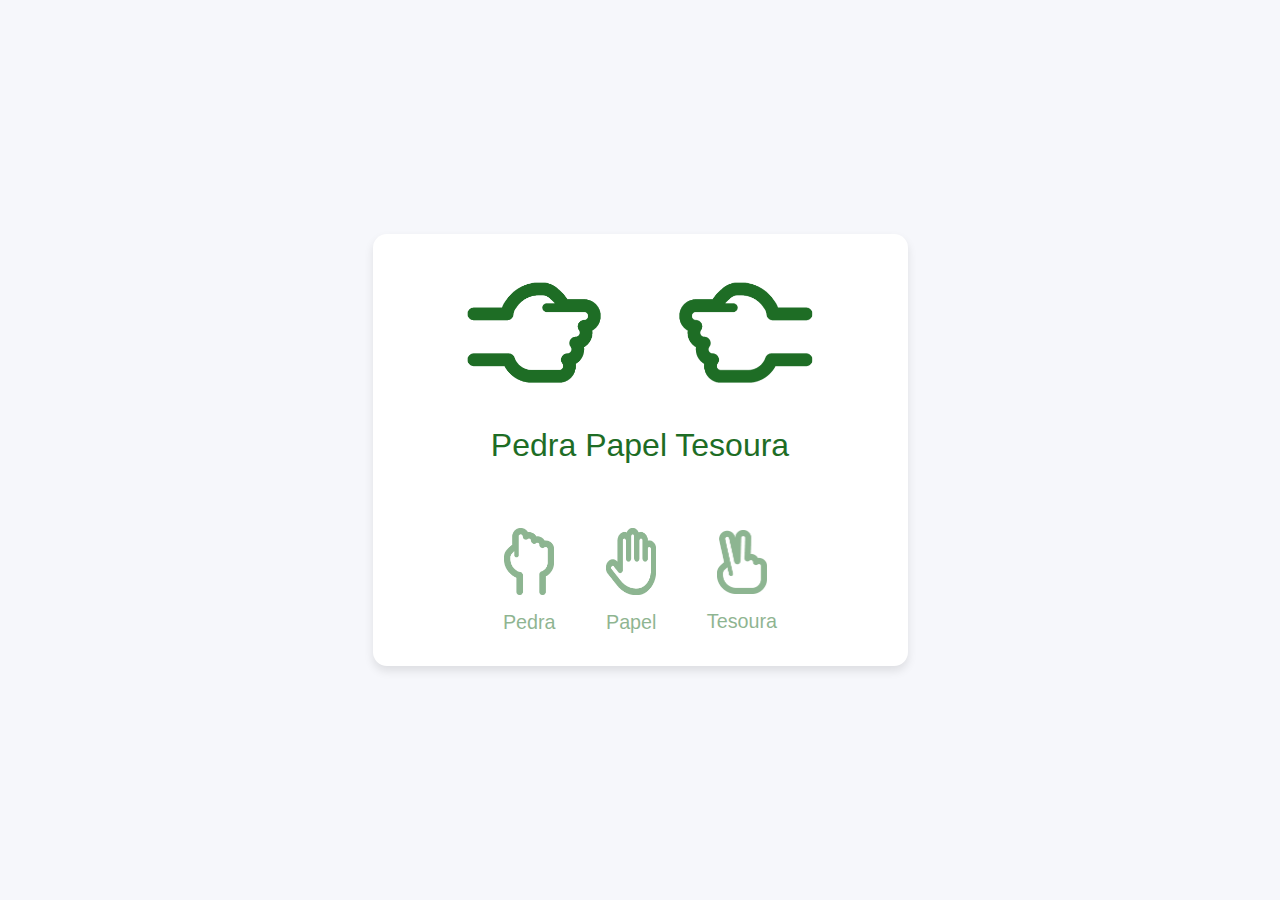
<file: index.html>
<!DOCTYPE html>
<html lang="pt-br">
<head>
  <meta charset="UTF-8" />
  <meta name="viewport" content="width=device-width, initial-scale=1.0" />
  <title>Pedra Papel Tesoura</title>
  <link rel="stylesheet" href="style.css" />
</head>
<body>
  <section class="container">
    <div class="campo_jogo">
        <div class="result_imagens">
            <span class="player_result">
                <img src="images/pedra.png" alt="escolha do player" />
            </span>
            <span class="bot_result">
                <img src="images/pedra.png" alt="escolha do bot" />
            </span>
        </div>
        <div class="resultado">Pedra Papel Tesoura</div>
    </div>

    <div class="opcoes">
        <span class="opcao">
            <img src="images/pedra.png" alt="Pedra imagem" />
            <p>Pedra</p>
        </span>
        <span class="opcao">
            <img src="images/papel.png" alt="Papel imagem" />
            <p>Papel</p>
        </span>
        <span class="opcao">
            <img src="images/tesoura.png" alt="Tesoura imagem" />
            <p>Tesoura</p>
        </span>
    </div>
</section>

  <script src="script.js" defer></script>
</body>
</html>
</file>
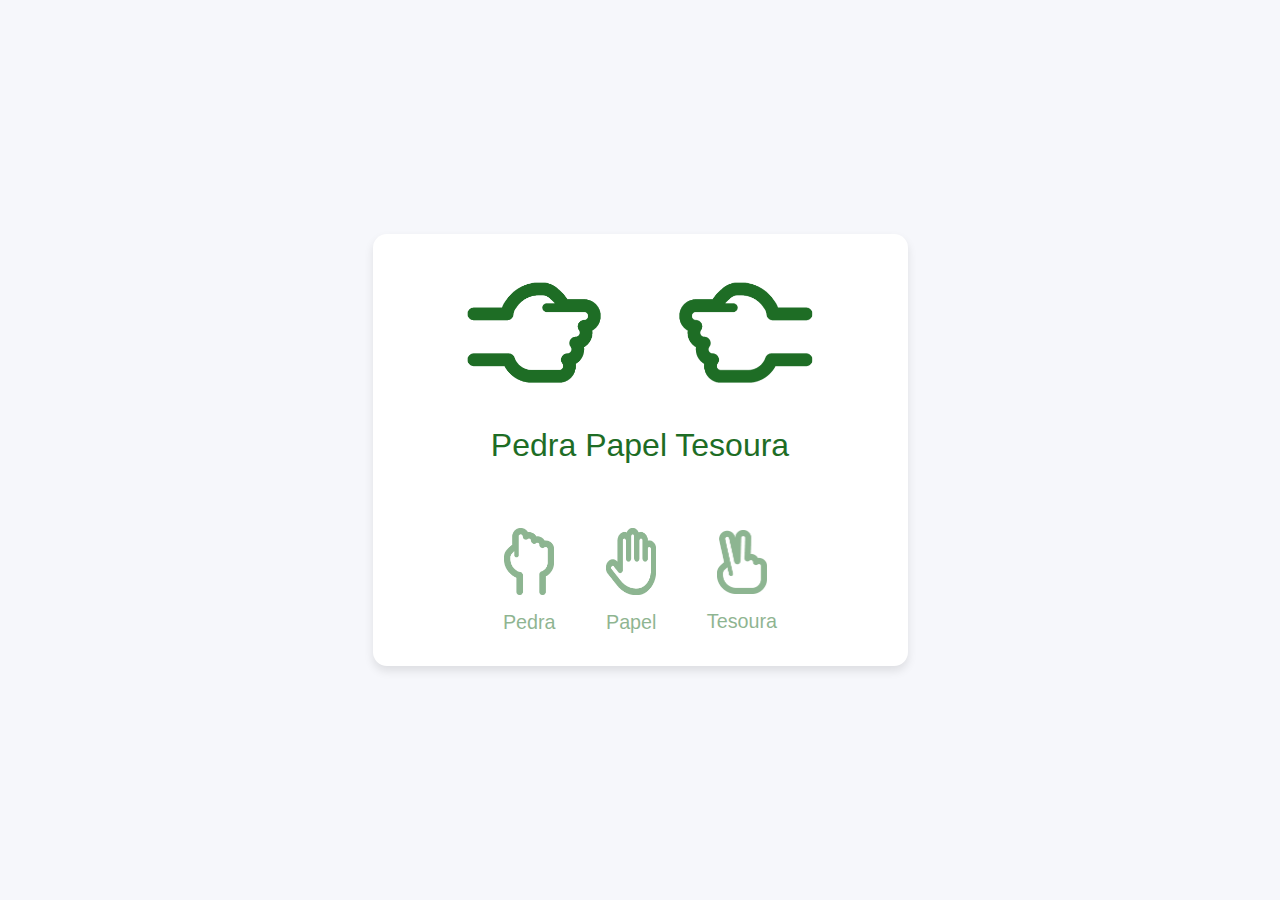
<file: Tic Tac Toe/index.html>
<!DOCTYPE html>
<html lang="pt-br">
<head>
  <meta charset="UTF-8" />
  <meta name="viewport" content="width=device-width, initial-scale=1.0" />
  <title>Pedra Papel Tesoura</title>
  <link rel="stylesheet" href="CSS/style.css" />
</head>
<body>
  <section class="container">
    <div class="campo_jogo">
        <div class="result_imagens">
            <span class="player_result">
                <img src="IMG/pedra.png" alt="escolha do player" />
            </span>
            <span class="bot_result">
                <img src="IMG/pedra.png" alt="escolha do bot" />
            </span>
        </div>
        <div class="resultado">Pedra Papel Tesoura</div>
    </div>

    <div class="opcoes">
        <span class="opcao">
            <img src="IMG/pedra.png" alt="Pedra imagem" />
            <p>Pedra</p>
        </span>
        <span class="opcao">
            <img src="IMG/papel.png" alt="Papel imagem" />
            <p>Papel</p>
        </span>
        <span class="opcao">
            <img src="IMG/tesoura.png" alt="Tesoura imagem" />
            <p>Tesoura</p>
        </span>
    </div>
</section>

  <script src="JS/script.js" defer></script>
</body>
</html>
</file>
<file: style.css>
* {
  margin: 0;
  padding: 0;
  box-sizing: border-box;
  font-family: "Audiowide", sans-serif;
}

body {
  height: 100vh;
  display: flex;
  padding: 15px;
  align-items: center;
  justify-content: center;
  background: #f6f7fb;
}

.container {
  display: flex;
  flex-direction: column;
  max-width: 535px;
  width: 100%;
  padding: 2rem 5rem;
  border-radius: 14px;
  background: #fff;
  box-shadow: 0 5px 10px rgba(0, 0, 0, 0.1);
}

.result_imagens {
  display: flex;
  gap: 7rem;
  justify-content: center;
}

.container.start .player_result {
  transform-origin: left;
  animation: userShake 0.7s ease infinite;
}


.container.start .bot_result {
  transform-origin: right;
  animation: botShake 0.7s ease infinite;
}


.result_imagens img {
  width: 100px;
}

.player_result img {
  transform: rotate(90deg);
}

.bot_result img {
  transform: rotate(-90deg) rotateY(180deg);
}

.resultado {
  text-align: center;
  font-size: 2rem;
  color: #1e6d25;
  margin: 1.5rem 0;
}

.opcao img {
  width: 50px;
}

.opcoes {
  display: flex;
  width: 100%;
  align-items: center;
  margin-top: 2.5rem;
  justify-content: space-evenly;
}

.container.start .opcoes {
  pointer-events: none;
}

.opcao {
  display: flex;
  flex-direction: column;
  align-items: center;
  opacity: 0.5;
  cursor: pointer;
  transition: opacity 0.3s ease;
}

.opcao:hover {
  opacity: 1;
}

.opcao.active {
  opacity: 1;
}

.opcao img {
  pointer-events: none;
}

.opcao p {
  color: #1e6d25;
  font-size: 1.235rem;
  margin-top: 1rem;
  pointer-events: none;
}

@media (max-width: 768px) {
  .container {
    padding: 2rem;
  }

  .result_imagens img {
    width: 80px;
  }
}

@media (max-width: 500px) {
  .opcoes {
    justify-content: space-between;
  }

  .opcao img {
    width: 40px;
  }
}
</file>
<file: Tic Tac Toe/CSS/style.css>
* {
  margin: 0;
  padding: 0;
  box-sizing: border-box;
  font-family: "Audiowide", sans-serif;
}

body {
  height: 100vh;
  display: flex;
  padding: 15px;
  align-items: center;
  justify-content: center;
  background: #f6f7fb;
}

.container {
  display: flex;
  flex-direction: column;
  max-width: 535px;
  width: 100%;
  padding: 2rem 5rem;
  border-radius: 14px;
  background: #fff;
  box-shadow: 0 5px 10px rgba(0, 0, 0, 0.1);
}

.result_imagens {
  display: flex;
  gap: 7rem;
  justify-content: center;
}

.container.start .player_result {
  transform-origin: left;
  animation: userShake 0.7s ease infinite;
}


.container.start .bot_result {
  transform-origin: right;
  animation: botShake 0.7s ease infinite;
}


.result_imagens img {
  width: 100px;
}

.player_result img {
  transform: rotate(90deg);
}

.bot_result img {
  transform: rotate(-90deg) rotateY(180deg);
}

.resultado {
  text-align: center;
  font-size: 2rem;
  color: #1e6d25;
  margin: 1.5rem 0;
}

.opcao img {
  width: 50px;
}

.opcoes {
  display: flex;
  width: 100%;
  align-items: center;
  margin-top: 2.5rem;
  justify-content: space-evenly;
}

.container.start .opcoes {
  pointer-events: none;
}

.opcao {
  display: flex;
  flex-direction: column;
  align-items: center;
  opacity: 0.5;
  cursor: pointer;
  transition: opacity 0.3s ease;
}

.opcao:hover {
  opacity: 1;
}

.opcao.active {
  opacity: 1;
}

.opcao img {
  pointer-events: none;
}

.opcao p {
  color: #1e6d25;
  font-size: 1.235rem;
  margin-top: 1rem;
  pointer-events: none;
}

@media (max-width: 768px) {
  .container {
    padding: 2rem;
  }

  .result_imagens img {
    width: 80px;
  }
}

@media (max-width: 500px) {
  .opcoes {
    justify-content: space-between;
  }

  .opcao img {
    width: 40px;
  }
}
</file>
